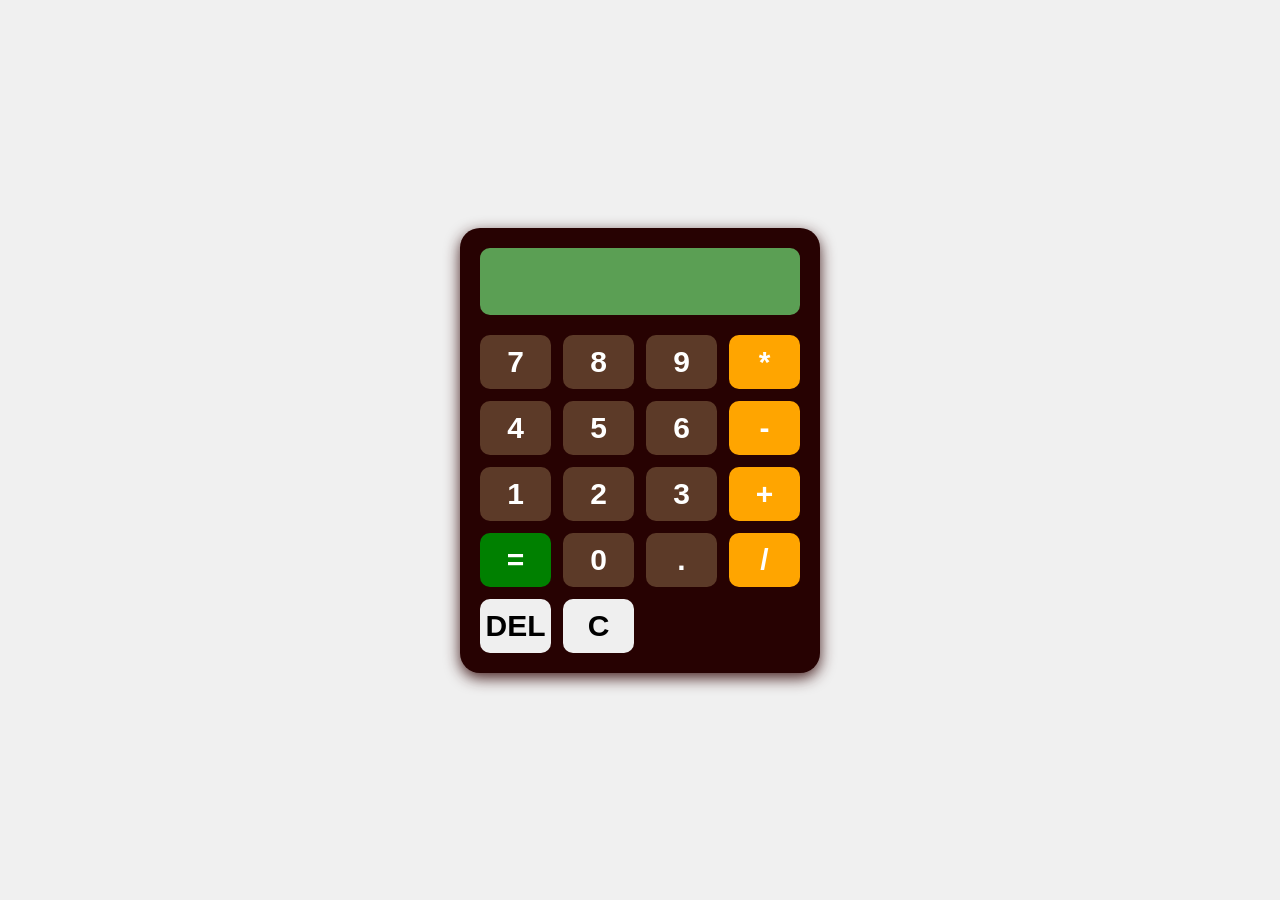
<file: index.html>
<!doctype html>
<html lang="en">
  <head>
    <meta charset="UTF-8" />
    <meta name="viewport" content="width=device-width, initial-scale=1.0" />
    <title>calculator</title>
    <link rel="stylesheet" href="cal.css" />
  </head>

  <body>
    <div class="calculator">
      <input type="text" id="display"readonly />

      <div class="buttons">
        <button class="number" onclick="AppendToDisplay('7')">7</button>
        <button class="number" onclick="AppendToDisplay('8')">8</button>
        <button class="number" onclick="AppendToDisplay('9')">9</button>
        <button class="operator" onclick="AppendToDisplay('*')">*</button>

        <button class="number" onclick="AppendToDisplay('4')">4</button>
        <button class="number" onclick="AppendToDisplay('5')">5</button>
        <button class="number" onclick="AppendToDisplay('6')">6</button>
        <button class="operator" onclick="AppendToDisplay('-')">-</button>

        <button class="number" onclick="AppendToDisplay('1')">1</button>
        <button class="number" onclick="AppendToDisplay('2')">2</button>
        <button class="number" onclick="AppendToDisplay('3')">3</button>
        <button class="operator" onclick="AppendToDisplay('+')">+</button>

        <button class="equal" onclick="calculate()">=</button>
        <button class="number" onclick="AppendToDisplay('0')">0</button>
        <button class="number" onclick="AppendToDisplay('.')">.</button>
        <button class="operator" onclick="AppendToDisplay('/')">/</button>

        <button class="clear" onclick="deletelast()">DEL</button>
        <button class="clear" onclick="clearall()">C</button>
      </div>
    </div>

    <script src="cal.js"></script>
  </body>
</html>
</file>
<file: cal.css>
body {
    display: flex;
    justify-content: center;
    align-items: center;
    height: 100vh;
    margin: 0;
    background-color: #f0f0f0;  /* Added background color */
}

.calculator {
    width: 320px;
    background-color: rgb(39, 2, 2);
    padding: 20px;
    border-radius: 20px;
    box-shadow: 0px 5px 15px rgba(60, 19, 19, 0.937);
}

#display {
    width: 100%;
    font-size: 2em;
    padding: 15px;
    margin-bottom: 20px;
    border: none;
    border-radius: 10px;
    background-color: hsla(120, 42%, 58%, 0.822);
    color: rgb(73, 6, 6); 
    text-align: right;
    box-sizing: border-box;
}

.buttons {
    display: grid;
    grid-template-columns: repeat(4, 1fr);
    gap: 12px;
}

button {
    font-size: 30px;
    padding: 10px 0;
    border: none;
    border-radius: 10px;
    cursor: pointer;
    font-weight: bold;
    transition: transform 0.1s ease;  
}

button:hover {
    background-color: rgb(4, 90, 90);
}

button:active {
    background-color: rgb(2, 151, 151);
    transform: scale(0.95); 
}

.number {
    background-color: rgb(92, 58, 40);
    color: white;
}

.operator {
    background-color: orange;
    color: white;
}

.equal {
    background-color: green;
    color: white;
}
</file>
